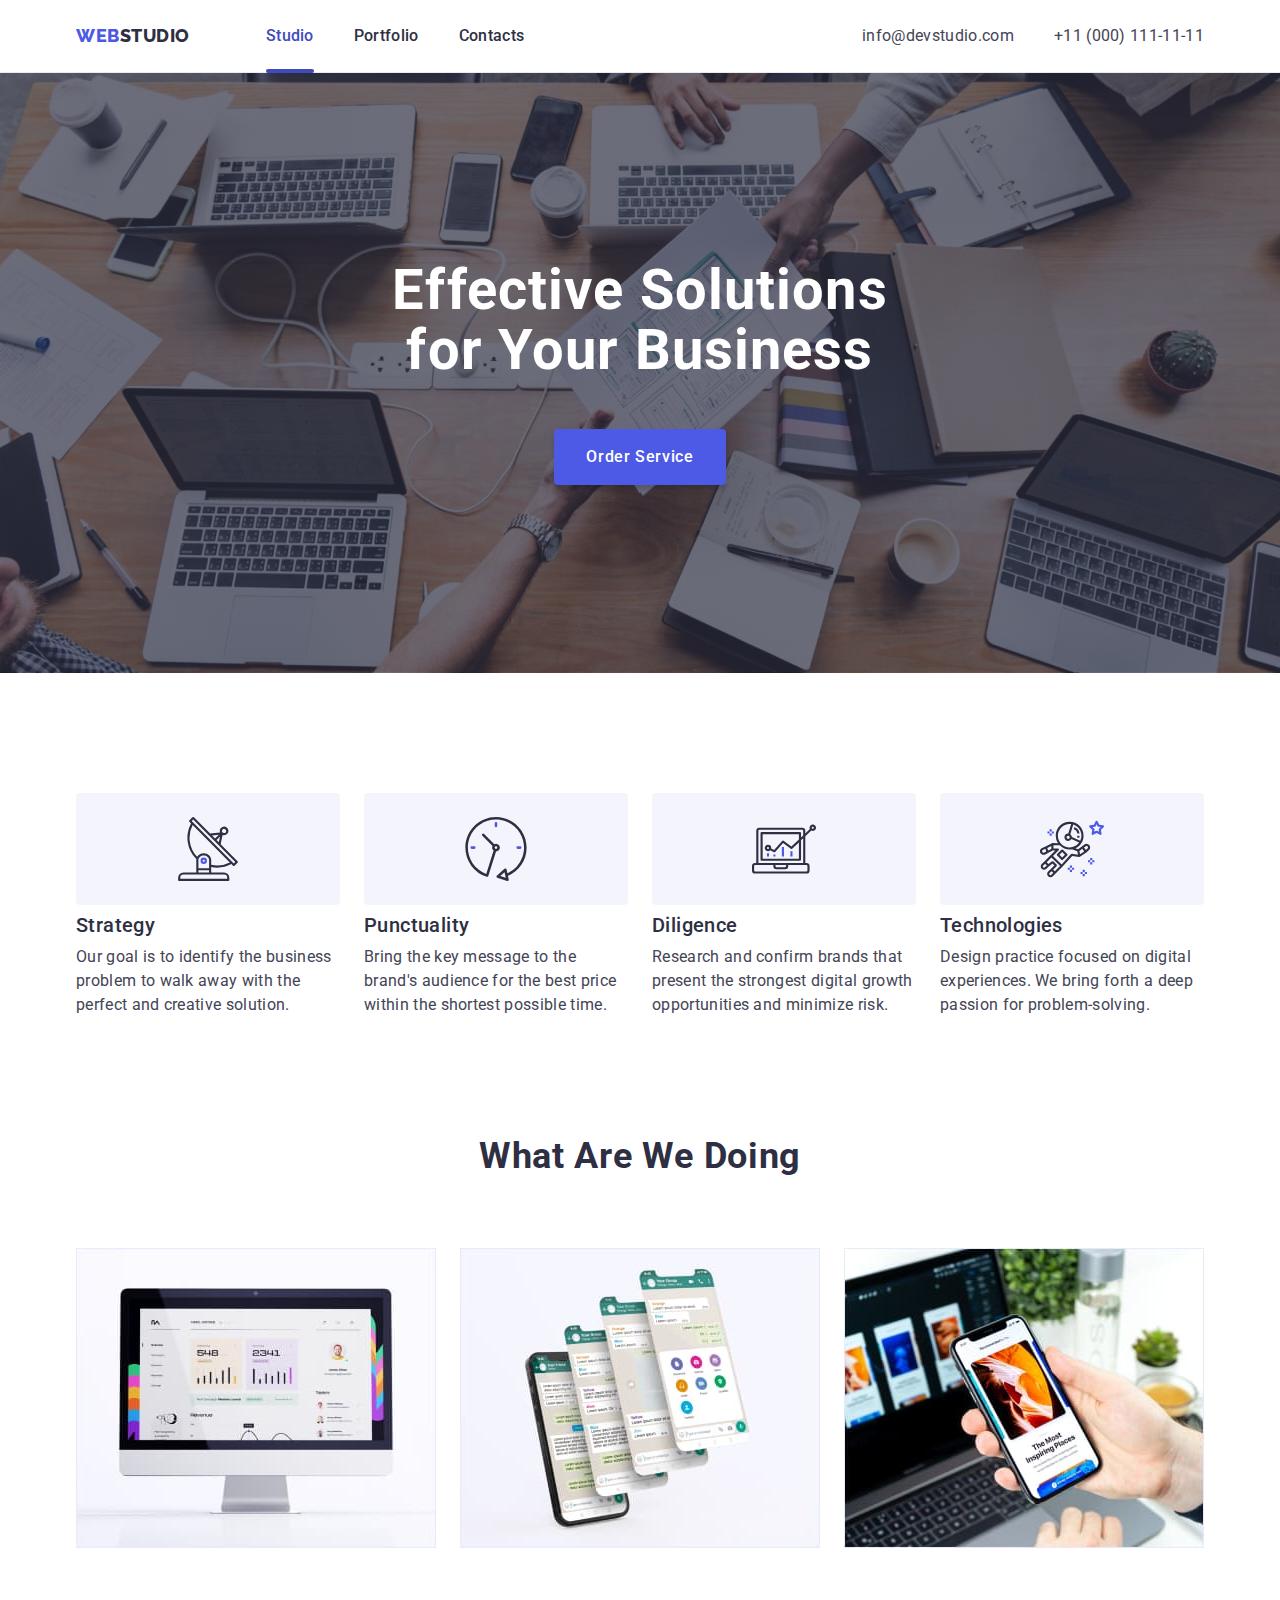
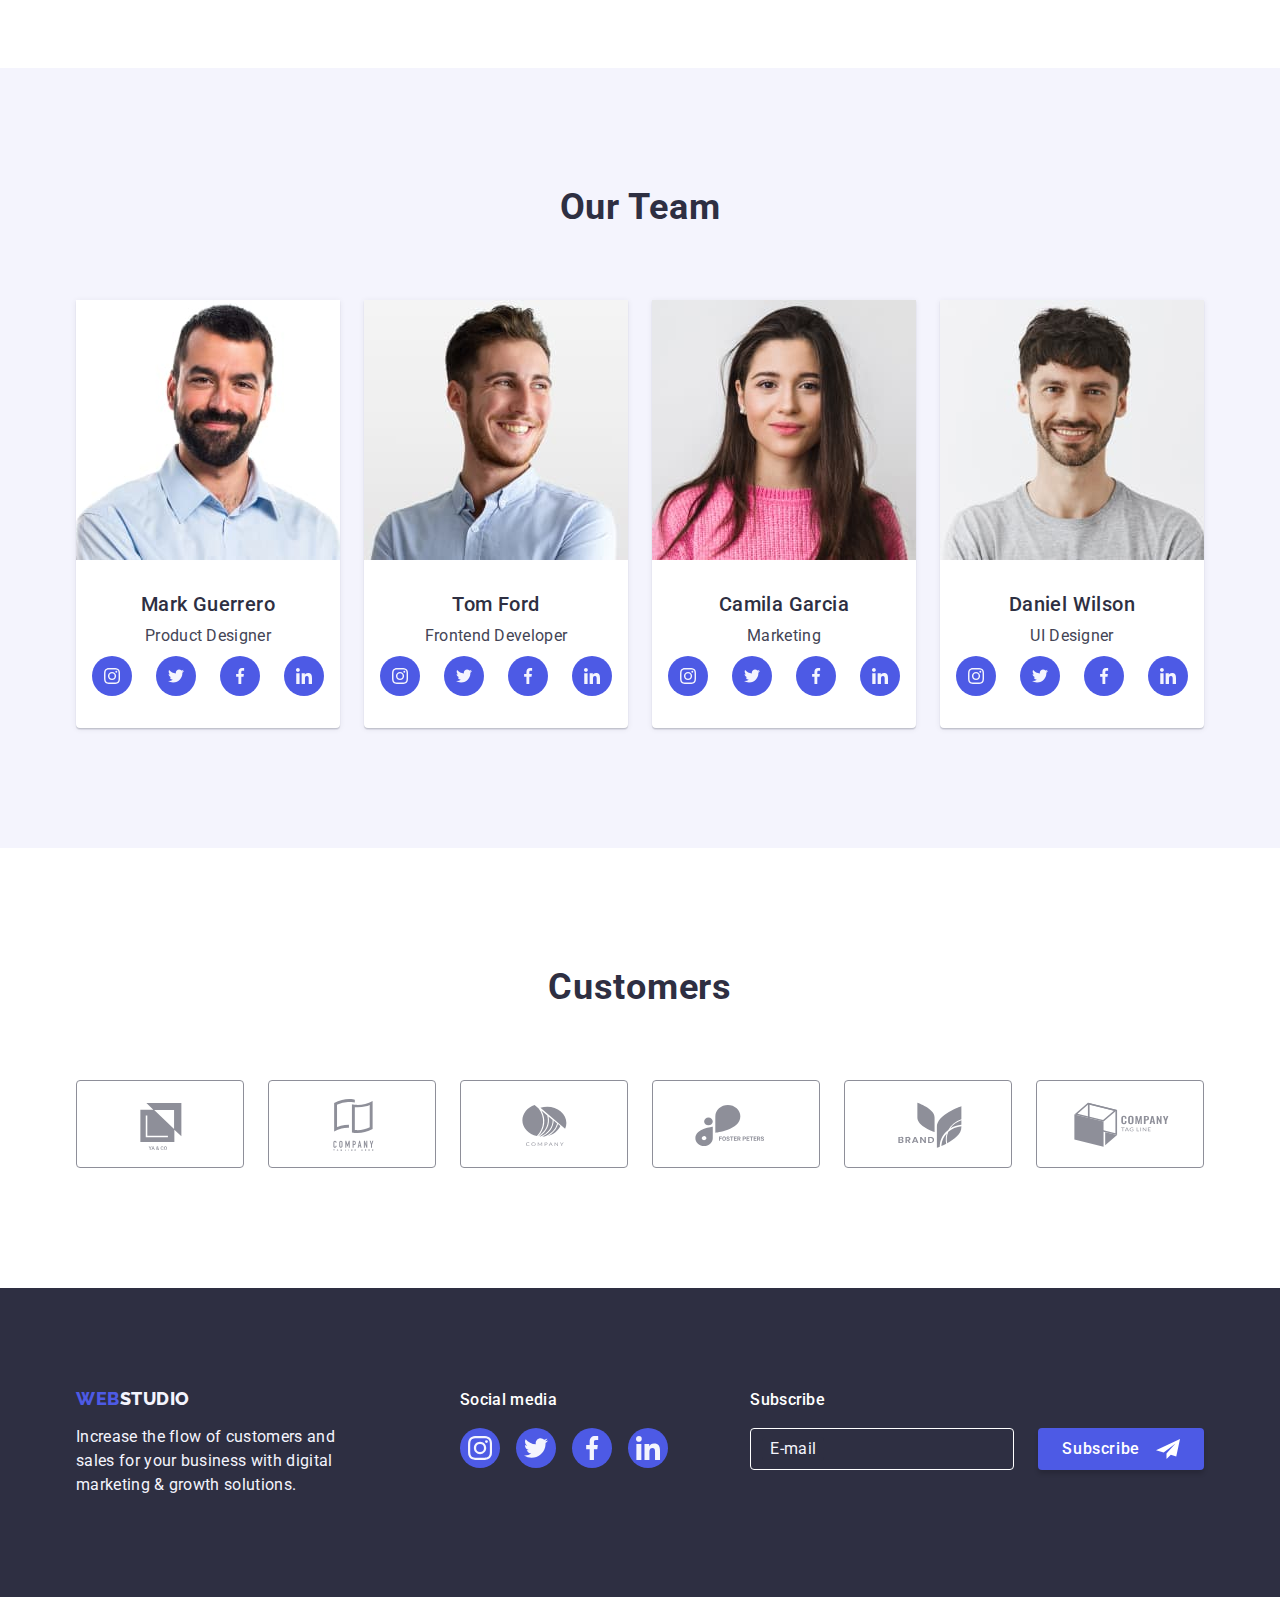
<file: index.html>
<!DOCTYPE html>
<html lang="en">
<head>
    <meta charset="UTF-8">
    <meta http-equiv="X-UA-Compatible" content="IE=edge">
    <meta name="viewport" content="width=device-width, initial-scale=1.0">
    <title>WebStudio</title>
    <link rel="preconnect" href="https://fonts.googleapis.com">
    <link rel="preconnect" href="https://fonts.gstatic.com" crossorigin>
    <link href="https://fonts.googleapis.com/css2?family=Raleway:wght@800&family=Roboto:wght@400;500;700;900&display=swap" rel="stylesheet">
    <link rel="stylesheet" href="https://cdn.jsdelivr.net/npm/modern-normalize@1.1.0/modern-normalize.min.css">
    <link rel="stylesheet" href="https://unpkg.com/aos@2.3.1/dist/aos.css">
    <link rel="stylesheet" href="./css/style.css">
</head>
<body>
   <header class="header">
        <div class="container h-contein">
            <nav class="nav">
                <a class="logo link linkk" href="./index.html">Web<span class="logo-studio link linkk">Studio</span></a>
                <ul class="nav-li">
                    <li class="item"><a class="header-nav link active" href="./index.html" target="_self">Studio</a></li>
                    <li class="item"><a class="header-nav link" href="./portfolio.html" target="_self">Portfolio</a></li>
                    <li class="item"><a class="header-nav link" href="">Contacts</a></li>
                </ul>
            </nav>
            <address class="header-contact">
                <ul class="addr">
                    <li><a class="contact link" href="mailto:info@devstudio.com">info@devstudio.com</a></li>
                    <li><a class="contact link" href="tel:+110001111111">+11 (000) 111-11-11</a></li>
                </ul>
            </address>
        </div>
   </header>
   <main>
    <!--Effective Solutions for Your Business-->
    <section class="title-bg">
        <div class="container">
            <h1 class="title">Effective Solutions for Your Business</h1>
            <button type="button" class="order-btn btn-active" data-modal-open>Order Service</button>
        </div>
    </section>
    <!--description of benefits-->
    <section class="sec-benef">
        <div class="container">
            <h2 class="visually-hidden h-future">Description of benefits</h2>
            <ul class="list">
                <li class="li-benef">
                    <div class="benef-conteiner-icon">
                        <svg class="benef-icon" width="64" height="64">
                          <use href="./images/icons.svg#icon-antenna"></use>
                        </svg>
                    </div>
                    <h3 class="h-categ">Strategy</h3>
                    <p class="text-benef">Our goal is to identify the business problem to walk away with the perfect and creative solution. </p>
                </li>
                <li class="li-benef">
                    <div class="benef-conteiner-icon">
                        <svg class="benef-icon" width="64" height="64">
                          <use href="./images/icons.svg#icon-clock"></use>
                        </svg>
                    </div>
                    <h3 class="h-categ">Punctuality</h3>
                    <p class="text-benef">Bring the key message to the brand's audience for the best price within the shortest possible time.</p>
                </li>
                <li class="li-benef">
                    <div class="benef-conteiner-icon">
                        <svg class="benef-icon" width="64" height="64">
                          <use href="./images/icons.svg#icon-diagram"></use>
                        </svg>
                    </div>
                    <h3 class="h-categ">Diligence</h3>
                    <p class="text-benef">Research and confirm brands that present the strongest digital growth opportunities and minimize risk.</p>
                </li>
                <li class="li-benef">
                    <div class="benef-conteiner-icon">
                        <svg class="benef-icon" width="64" height="64">
                          <use href="./images/icons.svg#icon-astronaut"></use>
                        </svg>
                    </div>
                    <h3 class="h-categ">Technologies</h3>
                    <p class="text-benef">Design practice focused on digital experiences. We bring forth a deep passion for problem-solving.</p>
                </li>
            </ul>
        </div>
    </section>
    <!--What are we doing-->
    <section class="sec-doing">
        <div class="container">
            <h2 class="h-doing">What are we doing</h2>
            <ul class="list">
                <li class="li-doing"><img src="./images/monitor.jpg" alt="Monitor PC" width="360" height="300"></li>
                <li class="li-doing"><img src="./images/phone.jpg" alt="Phone" width="360" height="300"></li>
                <li class="li-doing"><img src="./images/monphone.jpg" alt="Laptop and Phone" width="360" height="300"></li>
            </ul>
        </div>
    </section>
    <!--Our Team-->
    <section class="team">
        <div class="container">
            <h2 class="h-team">Our Team</h2>
            <ul class="list">
                <li class="list-team">
                    <img src="./images/mark.jpg" alt="Photo Mark Guerrero" width="264" height="260">
                    <div class="conteiner-team">
                        <h3 class="h-categ">Mark Guerrero</h3>
                        <p class="text-team">Product Designer</p>
                        <ul class="socials nav-li">
                            <li class="socials-item">
                                <a class="socials-link" href="https://www.instagram.com/" 
                                    target="_blank" rel="noopener noreferrer" aria-label="Instagram icon" >
                                    <svg class="socials-icon" width="16" height="16">
                                      <use href="./images/icons.svg#icon-instagram"></use>
                                    </svg>
                                </a>
                            </li>
                            <li class="socials-item">
                                <a class="socials-link" href="https://twitter.com/" 
                                    target="_blank" rel="noopener noreferrer" aria-label="Twitter icon" >
                                    <svg class="socials-icon" width="16" height="16">
                                      <use href="./images/icons.svg#icon-twitter"></use>
                                    </svg>
                                </a>
                            </li>
                            <li class="socials-item">
                                <a class="socials-link" href="https://www.facebook.com/" 
                                    target="_blank" rel="noopener noreferrer" aria-label="Facebook icon" >
                                    <svg class="socials-icon" width="16" height="16">
                                      <use href="./images/icons.svg#icon-facebook"></use>
                                    </svg>
                                </a>
                            </li>
                            <li class="socials-item">
                                <a class="socials-link" href="https://www.linkedin.com/" 
                                    target="_blank" rel="noopener noreferrer" aria-label="Linkedin icon">
                                    <svg class="socials-icon" width="16" height="16">
                                      <use href="./images/icons.svg#icon-linkedin"></use>
                                    </svg>
                                </a>
                            </li>
                        </ul>
                    </div>
                </li>
                <li class="list-team">
                    <img src="./images/tom.jpg" alt="Photo Tom Ford" width="264" height="260">
                    <div class="conteiner-team">
                        <h3 class="h-categ">Tom Ford</h3>
                        <p class="text-team">Frontend Developer</p>
                        <ul class="socials nav-li">
                            <li class="socials-item">
                                <a class="socials-link" href="https://www.instagram.com/" 
                                    target="_blank" rel="noopener noreferrer" aria-label="Instagram icon" >
                                    <svg class="socials-icon" width="16" height="16">
                                        <use href="./images/icons.svg#icon-instagram"></use>
                                    </svg>
                                </a>
                            </li>
                            <li class="socials-item">
                                <a class="socials-link" href="https://twitter.com/" 
                                    target="_blank" rel="noopener noreferrer" aria-label="Twitter icon" >
                                    <svg class="socials-icon" width="16" height="16">
                                        <use href="./images/icons.svg#icon-twitter"></use>
                                    </svg>
                                </a>
                            </li>
                            <li class="socials-item">
                                <a class="socials-link" href="https://www.facebook.com/" 
                                    target="_blank" rel="noopener noreferrer" aria-label="Facebook icon" >
                                    <svg class="socials-icon" width="16" height="16">
                                        <use href="./images/icons.svg#icon-facebook"></use>
                                    </svg>
                                </a>
                            </li>
                            <li class="socials-item">
                                <a class="socials-link" href="https://www.linkedin.com/" 
                                    target="_blank" rel="noopener noreferrer" aria-label="Linkedin icon">
                                    <svg class="socials-icon" width="16" height="16">
                                        <use href="./images/icons.svg#icon-linkedin"></use>
                                    </svg>
                                </a>
                            </li>
                        </ul>
                    </div>
                </li>
                <li class="list-team">
                    <img src="./images/camila.jpg" alt="Photo Camila Garcia" width="264" height="260">
                    <div class="conteiner-team">
                        <h3 class="h-categ">Camila Garcia</h3>
                        <p class="text-team">Marketing</p>
                        <ul class="socials nav-li">
                            <li class="socials-item">
                                <a class="socials-link" href="https://www.instagram.com/" 
                                    target="_blank" rel="noopener noreferrer" aria-label="Instagram icon" >
                                    <svg class="socials-icon" width="16" height="16">
                                      <use href="./images/icons.svg#icon-instagram"></use>
                                    </svg>
                                </a>
                            </li>
                            <li class="socials-item">
                                <a class="socials-link" href="https://twitter.com/" 
                                    target="_blank" rel="noopener noreferrer" aria-label="Twitter icon" >
                                    <svg class="socials-icon" width="16" height="16">
                                      <use href="./images/icons.svg#icon-twitter"></use>
                                    </svg>
                                </a>
                            </li>
                            <li class="socials-item">
                                <a class="socials-link" href="https://www.facebook.com/" 
                                    target="_blank" rel="noopener noreferrer" aria-label="Facebook icon" >
                                    <svg class="socials-icon" width="16" height="16">
                                      <use href="./images/icons.svg#icon-facebook"></use>
                                    </svg>
                                </a>
                            </li>
                            <li class="socials-item">
                                <a class="socials-link" href="https://www.linkedin.com/" 
                                    target="_blank" rel="noopener noreferrer" aria-label="Linkedin icon">
                                    <svg class="socials-icon" width="16" height="16">
                                      <use href="./images/icons.svg#icon-linkedin"></use>
                                    </svg>
                                </a>
                            </li>
                        </ul>
                    </div>
                </li>
                <li class="list-team">
                    <img src="./images/daniel.jpg" alt="Photo Daniel Wilson" width="264" height="260">
                    <div class="conteiner-team">
                        <h3 class="h-categ">Daniel Wilson</h3>
                        <p class="text-team">UI Designer</p>
                        <ul class="socials nav-li">
                            <li class="socials-item">
                                <a class="socials-link" href="https://www.instagram.com/" 
                                    target="_blank" rel="noopener noreferrer" aria-label="Instagram icon" >
                                    <svg class="socials-icon" width="16" height="16">
                                      <use href="./images/icons.svg#icon-instagram"></use>
                                    </svg>
                                </a>
                            </li>
                            <li class="socials-item">
                                <a class="socials-link" href="https://twitter.com/" 
                                    target="_blank" rel="noopener noreferrer" aria-label="Twitter icon" >
                                    <svg class="socials-icon" width="16" height="16">
                                      <use href="./images/icons.svg#icon-twitter"></use>
                                    </svg>
                                </a>
                            </li>
                            <li class="socials-item">
                                <a class="socials-link" href="https://www.facebook.com/" 
                                    target="_blank" rel="noopener noreferrer" aria-label="Facebook icon" >
                                    <svg class="socials-icon" width="16" height="16">
                                      <use href="./images/icons.svg#icon-facebook"></use>
                                    </svg>
                                </a>
                            </li>
                            <li class="socials-item">
                                <a class="socials-link" href="https://www.linkedin.com/" 
                                    target="_blank" rel="noopener noreferrer" aria-label="Linkedin icon">
                                    <svg class="socials-icon" width="16" height="16">
                                      <use href="./images/icons.svg#icon-linkedin"></use>
                                    </svg>
                                </a>
                            </li>
                        </ul>
                    </div>
                </li>
            </ul>
        </div>
    </section>
    <!--Customers-->
    <section class="customers-sec">
        <div class="container">
            <h2 class="h-team">Customers</h2>
            <ul class="list">
                <li class="customers-li">
                    <a class="customers-link" href="">
                        <svg class="customers-icon" width="104" height="56">
                            <use href="./images/icons.svg#icon-Logo-ya-co"></use>
                        </svg>
                    </a>
                </li>
                <li class="customers-li">
                    <a class="customers-link" href="">
                        <svg class="customers-icon" width="104" height="56">
                            <use href="./images/icons.svg#icon-Logo-company-here"></use>
                        </svg>
                    </a>
                </li>
                <li class="customers-li">
                    <a class="customers-link" href="">
                        <svg class="customers-icon" width="104" height="56">
                            <use href="./images/icons.svg#icon-Logo-company"></use>
                        </svg>
                    </a>
                </li>
                <li class="customers-li">
                    <a class="customers-link" href="">
                        <svg class="customers-icon" width="104" height="56">
                            <use href="./images/icons.svg#icon-Logo-foster"></use>
                        </svg>
                    </a>
                </li>
                <li class="customers-li">
                    <a class="customers-link" href="">
                        <svg class="customers-icon" width="104" height="56">
                            <use href="./images/icons.svg#icon-Logo-brand"></use>
                        </svg>
                    </a>
                </li>
                <li class="customers-li">
                    <a class="customers-link" href="">
                        <svg class="customers-icon" width="104" height="56">
                            <use href="./images/icons.svg#icon-Logo-tag-line"></use>
                        </svg>
                    </a>
                </li>
            </ul>
        </div>
    </section>
   </main>
   <footer class="footer">
        <div class="container">
            <div class="conteiner-footl">
                <a href="./index.html" class="link linkk logof">Web<span class="logo-studio-foot link linkk">Studio</span></a>
                <p class="text-footer">Increase the flow of customers and sales for your business with digital marketing & growth solutions.</p>
            </div>
            <div class="socials-media">
                <p class="media-footer">Social media</p>
                <ul class="socials-footer nav-li">
                    <li class="socials-item">
                        <a class="socials-link-footer" href="https://www.instagram.com/" 
                            target="_blank" rel="noopener noreferrer" aria-label="Instagram icon" >
                            <svg class="socials-icon" width="24" height="24">
                                <use href="./images/icons.svg#icon-instagram"></use>
                            </svg>
                        </a>
                    </li>
                    <li class="socials-item">
                        <a class="socials-link-footer" href="https://twitter.com/" 
                            target="_blank" rel="noopener noreferrer" aria-label="Twitter icon" >
                            <svg class="socials-icon" width="24" height="24">
                                <use href="./images/icons.svg#icon-twitter"></use>
                            </svg>
                        </a>
                    </li>
                    <li class="socials-item">
                        <a class="socials-link-footer" href="https://www.facebook.com/" 
                            target="_blank" rel="noopener noreferrer" aria-label="Facebook icon" >
                            <svg class="socials-icon" width="24" height="24">
                                <use href="./images/icons.svg#icon-facebook"></use>
                            </svg>
                        </a>
                    </li>
                    <li class="socials-item">
                        <a class="socials-link-footer" href="https://www.linkedin.com/" 
                            target="_blank" rel="noopener noreferrer" aria-label="Linkedin icon">
                            <svg class="socials-icon" width="24" height="24">
                                <use href="./images/icons.svg#icon-linkedin"></use>
                            </svg>
                        </a>
                    </li>
                </ul>
            </div>
            <div class="subscribe">
                <p class="scription">Subscribe</p>
                <form class="subscribe-form" name="subscribe">
                    <input class="subscribe-input" type="email" name="email" id="email" placeholder=" " required>
                    <label class="email-label" for="email">E-mail</label>
                    <button class="subscribe-btn" type="submit">Subscribe
                        <svg class="subscribe-icon" width="24" height="24">
                            <use href="./images/icons.svg#paper-airplane"></use>
                        </svg>
                    </button>
                </form>
            </div>
        </div>
    </footer>
    <!--Modal window-->
    <div class="backdrop is-hidden" data-modal>
        <div class="modal-order modal-open">
            <button class="close-btn" type="button" aria-label="close-icon" data-modal-close>
                <svg class="close-icon" width="8" height="8">
                <use href="./images/icons.svg#close-icon"></use>
                </svg>
            </button>
            <!-- Form -->
            <strong class="modal-title">Leave your contacts and we will call you back</strong>
            <form class="modal-form" name="contact-form">
                <label class="modal-label" for="user_name">Name</label>
                <div class="modal-form-box">
                    <input class="modal-form-input" type="text" id="user_name" name="user_name" required minlength="2">
                    <svg class="modal-form-icons" width="18" height="18">
                      <use href="./images/icons.svg#icon-person"></use>
                    </svg>
                </div>
                <label class="modal-label" for="user_phone">Phone</label>
                <div class="modal-form-box">
                    <input class="modal-form-input" type="tel" id="user_phone" name="user_phone" minlength="10" maxlength="13" pattern="[0-9]*" required >
                    <svg class="modal-form-icons" width="18" height="24">
                      <use href="./images/icons.svg#icon-phone"></use>
                    </svg>
                </div>
                <label class="modal-label" for="user_mail">Email</label>
                <div class="modal-form-box">
                    <input class="modal-form-input" type="email" id="user_mail" name="user_mail" required>
                    <svg class="modal-form-icons" width="18" height="24">
                      <use href="./images/icons.svg#icon-letter"></use>
                    </svg>
                </div>
                <label class="modal-label" for="user_message">Comment</label>
                <textarea class="modal-form-message" name="user_message" id="user_message" rows="5" placeholder="Text input"></textarea>
                <label class="modal-form-agreement">I accept the terms and conditions of the&nbsp;<a class="modal-form-checkbox-link" href="">Privacy Policy</a>
                    <input class="modal-form-checkbox visually-hidden" name="checked" type="checkbox" required>
                    <span class="check-box">
                        <svg class="check-icon" width="10" height="8">
                            <use href="./images/icons.svg#check-mark"></use>
                        </svg>
                    </span>
                </label>
                <button class="order-btn" type="submit">Send</button>
            </form>
        </div>
    </div>
    <script src="./js/modal.js"></script>
</body>
</html>
</file>
<file: css/style.css>
/* color p #434455 */
/* color h1 #FFFFFF */
/* color h2/h3 #2E2F42; */
/* color p and studio in footer #F4F4FD */
/* color "web" and (btn in the hero) #4D5AE5; */
/* background color filter btn, order in the hover #404BBF; */
/* filter btn background: #F4F4FD; */
/* filter btn-text color: #4D5AE5; */
/* frame-color: #E7E9FC; */
/* background hover-media-footer: #31D0AA; */
/* customers-icon: #8E8F99; */
:root {
  --color-text-fil-btn: #4d5ae5;
  --hover: #404bbf;
  --bg-fil-btn: #f4f4fd;
  --main-color: #434455;
  --primery-font: Roboto, sans-serif;
  --logo-font: Raleway, sans-serif;
  --color-filt-accent: #ffffff;
  --color-h2-h3-texheader: #2e2f42;
  --frame-color: #e7e9fc;
  --media-bg-foot-hover: #31d0aa;
  --customers-icon: #8e8f99;
  --transition: 250ms cubic-bezier(0.4, 0, 0.2, 1);
  --bg-modal: #fcfcfc;
  --modal-form-input-border: rgba(46, 47, 66, 0.4);
}

body {
  color: var(--main-color);
  font-family: Roboto, sans-serif;
  font-weight: 400;
  font-size: 16px;
  line-height: 1.5;
  letter-spacing: 0.02em;
  background-color: var(--color-filt-accent);
}

/*reset*/

h1,
h2,
h3,
p,
ul {
  margin: 0;
  padding: 0;
  /*outline: 1px solid red;*/
}
img {
  display: block;
}
.container {
  max-width: 1158px;
  margin-inline: auto;
  padding-inline: 15px;
}
.h-contein {
  align-items: center;
}
.visually-hidden {
  position: absolute;
  width: 1px;
  height: 1px;
  margin: -1px;
  border: 0;
  padding: 0;
  white-space: nowrap;
  clip-path: inset(100%);
  clip: rect(0 0 0 0);
  overflow: hidden;
}

/**
  |============================
  | Header
  |============================
*/
.nav-li {
  list-style: none;
  display: flex;
}
.header-contact {
  font-style: normal;
}
.header {
  border-bottom: 1px solid var(--frame-color);
  box-shadow: 0px 2px 1px rgba(46, 47, 66, 0.08),
    0px 1px 1px rgba(46, 47, 66, 0.16), 0px 1px 6px rgba(46, 47, 66, 0.08);
}
.logo-studio {
  color: var(--color-h2-h3-texheader);
}

.active {
  position: relative;
}
.header-nav.active {
  color: var(--hover);
}
.active::after {
  content: "";
  position: absolute;
  bottom: -1px;
  right: 0;
  width: 100%;
  height: 4px;
  background-color: var(--hover);
  border-radius: 2px;
  display: block;
}

.header-nav {
  color: var(--color-h2-h3-texheader);
  font-weight: 500;
  font-size: 16px;
  line-height: 1.5;
  letter-spacing: 0.02em;
  text-decoration: none;
  padding: 24px 0;
  display: flex;
  transition: color var(--transition);
}
.header-nav:hover,
.header-nav:focus {
  color: var(--hover);
}
.contact {
  color: var(--main-color);
  font-size: 16px;
  line-height: 1.5;
  letter-spacing: 0.02em;
  text-decoration: none;
  font-style: normal;
  padding: 24px 0;
  display: flex;
  transition: color var(--transition);
}
.contact:hover,
.contact:focus {
  color: var(--hover);
}
.addr {
  list-style: none;
  gap: 40px;
  display: flex;
}
.item:not(:last-child) {
  margin-right: 40px;
}

.header .container {
  display: flex;
  justify-content: space-between;
}
.nav {
  display: flex;
  align-items: center;
}

/**
  |============================
  | Main
  |============================
*/

/*webstudio index*/

.list {
  list-style: none;
  display: flex;
  gap: 24px;
}

.title-bg {
  background-color: var(--color-h2-h3-texheader);
  padding: 188px 0;
  background-image: linear-gradient(
      rgba(46, 47, 66, 0.7),
      rgba(46, 47, 66, 0.7)
    ),
    url(../images/people-office.jpg);
  background-repeat: no-repeat;
  background-size: cover;
  background-position: center;
  max-width: 1440px;
  margin-inline: auto;
}
.title {
  color: var(--color-filt-accent);
  font-size: 56px;
  line-height: 1.07;
  text-align: center;
  letter-spacing: 0.02em;
  max-width: 496px;
  margin-inline: auto;
  margin-bottom: 48px;
}
.order-btn {
  background-color: var(--color-text-fil-btn);
  color: var(--color-filt-accent);
  font-family: Roboto, sans-serif;
  font-weight: 500;
  font-size: 16px;
  line-height: 1.5;
  letter-spacing: 0.04em;
  cursor: pointer;

  padding: 16px 32px;
  min-width: 169px;
  box-shadow: 0px 4px 4px rgba(0, 0, 0, 0.15);
  border-radius: 4px;
  border: none;
  margin: auto;
  display: block;

  transition: background-color var(--transition), box-shadow var(--transition);
}
.li-benef {
  flex-basis: calc((100% - 24px * 3) / 4);
}
.sec-doing {
  padding-bottom: 120px;
}
.h-doing,
.h-team {
  color: var(--color-h2-h3-texheader);
  font-size: 36px;
  line-height: 1.1;
  text-align: center;
  letter-spacing: 0.02em;
  text-transform: capitalize;
  margin-bottom: 72px;
}
.team {
  background-color: var(--bg-fil-btn);
  padding: 120px 0;
}

.list-team {
  background-color: var(--color-filt-accent);
  box-shadow: 0px 1px 6px rgba(46, 47, 66, 0.08),
    0px 1px 1px rgba(46, 47, 66, 0.16), 0px 2px 1px rgba(46, 47, 66, 0.08);
  border-radius: 0px 0px 4px 4px;
}
.text-team {
  font-size: 16px;
  margin-bottom: 8px;
}
.sec-benef {
  padding: 120px 0;
}
.conteiner-team {
  padding: 32px 16px;
  text-align: center;
  padding: 32px 0;
}
/*Benefits icons*/
.benef-conteiner-icon {
  display: flex;
  justify-content: center;
  align-items: center;
  height: 112px;
  margin-bottom: 8px;
  background-color: var(--bg-fil-btn);
  border-radius: 4px;
}

/*Socials icons*/
.socials {
  justify-content: center;
  gap: 24px;
}
.socials-icon {
  fill: var(--bg-fil-btn);
}
.socials-link,
.socials-link-footer {
  display: flex;
  justify-content: center;
  align-items: center;
  width: 40px;
  height: 40px;
  background-color: var(--color-text-fil-btn);
  border-radius: 50%;
  transition: background-color var(--transition);
}
.socials-link:hover,
.socials-link:focus {
  background-color: var(--hover);
}
/*Customers*/
.customers-sec {
  padding: 120px 0;
}
.customers-li {
  height: 88px;
  flex-grow: 1;
}
.customers-link {
  width: 168px;
  height: 88px;
  display: flex;
  justify-content: center;
  align-items: center;
  color: var(--customers-icon);
  border: 1px solid var(--customers-icon);
  border-radius: 4px;

  transition: color var(--transition), border-color var(--transition);
}
.customers-icon {
  fill: currentColor;
}
.customers-link:hover,
.customers-link:focus {
  border-color: var(--hover);
  color: var(--hover);
}

/*Portfolio*/
.portfolio-sec {
  padding: 96px 0 120px;
}
.filt-ul {
  margin-bottom: 72px;
  display: flex;
  justify-content: center;
  gap: 24px;
}
.btn-active:hover,
.btn-active:focus {
  color: var(--color-filt-accent);
  background-color: var(--hover);
  border-color: transparent;
  box-shadow: 0px 3px 1px rgba(0, 0, 0, 0.1), 0px 2px 1px rgba(0, 0, 0, 0.08),
    0px 2px 2px rgba(0, 0, 0, 0.12);
  border-radius: 4px;
}
.filt-btn {
  color: var(--color-text-fil-btn);
  background: var(--bg-fil-btn);

  font-family: "Roboto", sans-serif;
  font-weight: 500;
  font-size: 16px;
  line-height: 1.5;
  letter-spacing: 0.04em;

  display: flex;
  align-items: center;
  text-align: center;
  cursor: pointer;
  padding: 12px 24px;
  border: 1px solid var(--frame-color);
  border-radius: 4px;

  transition: color var(--transition), background-color var(--transition),
    box-shadow var(--transition), border var(--transition);
}
/*-------------------*/
.categories {
  display: flex;
  flex-wrap: wrap;
  gap: 48px 24px;
}
.category-link:hover,
.category-link:focus {
  box-shadow: 0px 1px 6px rgba(46, 47, 66, 0.08),
    0px 1px 1px rgba(46, 47, 66, 0.16), 0px 2px 1px rgba(46, 47, 66, 0.08);
}
.category-link {
  text-decoration: none;
  display: block;
  transition: box-shadow var(--transition);
}
.h-categ {
  color: var(--color-h2-h3-texheader);
  font-weight: 500;
  font-size: 20px;
  line-height: 1.2;
  letter-spacing: 0.02em;
  margin-bottom: 8px;
}
.category {
  color: var(--main-color);
}
.link {
  text-decoration: none;
}
.container-categ {
  padding: 32px 16px;
  border: 1px solid var(--frame-color);
  border-top: none;
}
.secretive {
  position: relative;
  overflow: hidden;
}
.secretive-text {
  position: absolute;
  top: 0;
  left: 0;
  width: 100%;
  height: 100%;
  padding: 40px 32px;
  color: var(--bg-fil-btn);
  background-color: var(--color-text-fil-btn);
  transform: translateY(100%);
  transition: transform var(--transition);
}
.category-link:hover .secretive-text,
.category-link:focus .secretive-text {
  transform: translateY(0);
}
/**
  |============================
  | Footer
  |============================
*/
.footer > .container {
  display: flex;
  align-items: baseline;
  /* gap: 120px; */
}
.footer {
  background-color: var(--color-h2-h3-texheader);
  padding: 100px 0;
}
.logo {
  color: var(--color-text-fil-btn);
  flex-direction: row;
  align-items: center;
  display: flex;
  margin-right: 76px;
}
.logof {
  display: inline-block;
  margin-bottom: 16px;
  color: var(--color-text-fil-btn);
  flex-direction: row;
  align-items: center;
}
.logo-studio-foot {
  color: var(--bg-fil-btn);
}
.linkk {
  font-family: Raleway, sans-serif;
  font-weight: 800;
  font-size: 18px;
  line-height: 1.17;
  letter-spacing: 0.03em;
  text-transform: uppercase;
  text-decoration: none;
}

.text-footer {
  color: var(--bg-fil-btn);
  font-size: 16px;
  line-height: 1.5;
  letter-spacing: 0.02em;

  max-width: 264px;
}
.conteiner-footl {
  margin-right: 120px;
}
.media-footer {
  font-weight: 500;
  color: var(--color-filt-accent);
  margin-bottom: 16px;
}
/*Socials icons footer*/
.socials-footer {
  justify-content: center;
  gap: 16px;
}
.socials-link-footer:hover,
.socials-link-footer:focus {
  background-color: var(--media-bg-foot-hover);
}
/* Subscribe */
.subscribe {
  margin-left: auto;
}
.scription {
  color: var(--color-filt-accent);
  margin-bottom: 16px;
  font-weight: 500;
}
.subscribe-form {
  position: relative;
  display: flex;
  gap: 24px;
}
.subscribe-input {
  width: 264px;
  padding: 8px 16px;
  font-size: 12px;
  line-height: 2;
  color: var(--bg-fil-btn);
  background-color: transparent;
  border: 1px solid var(--color-filt-accent);
  border-radius: 4px;
}
.subscribe-input:focus-visible {
  outline: none;
}
.email-label {
  position: absolute;
  top: 50%;
  left: 12px;
  padding-inline: 8px;
  color: var(--bg-fil-btn);
  background-color: var(--color-h2-h3-texheader);
  border-radius: 4px;
  transform: translateY(-50%);
  transition: var(--transition) transform;
  transform-origin: left;
}
.subscribe-input:focus + .email-label,
.subscribe-input:not(:placeholder-shown) + .email-label {
  transform: translateY(-36px) scale(0.8); 
}

.subscribe-btn {
  display: flex;
  align-items: center;
  gap: 16px;
  background-color: var(--color-text-fil-btn);
  color: var(--color-filt-accent);
  font-family: Roboto, sans-serif;
  font-weight: 500;
  font-size: 16px;
  line-height: 1.5;
  letter-spacing: 0.04em;
  cursor: pointer;

  padding: 8px 24px;
  min-width: 165px;
  box-shadow: 0px 4px 4px rgba(0, 0, 0, 0.15);
  border-radius: 4px;
  border: none;
   
  transition: background-color var(--transition), box-shadow var(--transition);
}
.subscribe-btn:hover,
.subscribe-btn:focus {
  background-color: var(--hover);
}
.subscribe-icon {
fill: currentColor;
}

/**
  |============================
  | Modal window
  |============================
*/
.backdrop {
  opacity: 1;
  position: fixed;
  top: 0;
  left: 0;
  width: 100%;
  height: 100%;
  background-color: rgba(46, 47, 66, 0.4);
  transition: var(--transition) opacity, var(--transition) visibility;
}

.modal-order {
  position: absolute;
  top: 50%;
  left: 50%;
  transform: translate(-50%, -50%);
  width: 408px;
  min-height: 584px;
  padding: 24px;
  background-color: var(--bg-modal);
  box-shadow: 0px 1px 1px rgba(0, 0, 0, 0.14), 0px 1px 3px rgba(0, 0, 0, 0.12),
    0px 2px 1px rgba(0, 0, 0, 0.2);
  border-radius: 4px;
}

.close-btn {
  display: flex;
  margin-left: auto;
  margin-bottom: 24px;
  width: 24px;
  height: 24px;
  color: var(--color-h2-h3-texheader);
  background: var(--frame-color);
  border: 1px solid rgba(0, 0, 0, 0.1);
  border-radius: 50%;
  transition: var(--transition) color, var(--transition) background-color;
}
.close-btn:hover,
.close-btn:focus {
  background-color: var(--hover);
  color: var(--color-filt-accent);
}
.close-icon {
  fill: currentColor;
  margin: auto;
}

.is-hidden {
  opacity: 0;
  visibility: hidden;
  pointer-events: none;
}

.modal-title {
  display: block;
  text-align: center;
  font-weight: 500;
  color: var(--color-h2-h3-texheader);
  margin-bottom: 16px;
}
.modal-form {
  font-size: 12px;
  line-height: 1.17;
  letter-spacing: 0.04em;
  color: var(--customers-icon);
}
.modal-label {
  display: block;
  margin-bottom: 4px;
}
.modal-form-box {
  position: relative;
  height: 40px;
  display: grid;
  margin-bottom: 8px;
}
.modal-form-input {
  border: 1px solid var(--modal-form-input-border);
  border-radius: 4px;
  padding: 8px 16px 8px 38px;
  outline: 1px solid transparent;
  outline-offset: -1px;
  transition: var(--transition);
}
.modal-form-input:focus {
  outline-color: var(--color-text-fil-btn);
}
.modal-form-icons {
  position: absolute;
  top: 50%;
  left: 16px;
  transform: translateY(-50%);
  color: var(--color-h2-h3-texheader);
  fill: currentColor;
  transition: var(--transition);
  pointer-events: none;
}
.modal-form-input:focus + .modal-form-icons{
  fill: var(--color-text-fil-btn);
} 

.modal-form-message {
  width: 100%;
  height: 120px;
  padding: 8px 16px;
  margin-bottom: 16px;
  resize: none;
  border: 1px solid var(--modal-form-input-border);
  border-radius: 4px;
  outline: 1px solid transparent;
  outline-offset: -1px;
  transition: var(--transition);
}
.modal-form-message:focus {
  outline-color: var(--color-text-fil-btn);
}
.modal-form-agreement {
  display: flex;
  margin-bottom: 24px;
  align-items: center;
}

.modal-form-checkbox-link {
  color: var(--color-text-fil-btn);
}
.check-box {
  width: 16px;
  height: 16px;
  display: flex;
  margin-right: 8px;
  border: 1px solid var(--modal-form-input-border);
  border-radius: 2px;
  order: -1;
  transition: var(--transition) background-color;
}
.check-icon {
  opacity: 0;
  margin: auto;
}
.modal-form-checkbox:checked + .check-box {
  background-color: var(--hover);
  border: var(--hover);
}
.modal-form-checkbox:checked + .check-box .check-icon {
  opacity: 1;
}

/* .modal-open {
	animation: open-modal 1s cubic-bezier(0.250, 0.460, 0.450, 0.940);
}

@keyframes open-modal {
  0% {
    transform: scale(0);
    opacity: 0;
  }
  100% {
    transform: scale(1);
    opacity: 1;
  }
}
/* @keyframes close-modal {
  0% {
    transform: scale(1);
    opacity: 1;
  }
  100% {
    transform: scale(0);
    opacity: 0;
  }
} */
</file>
